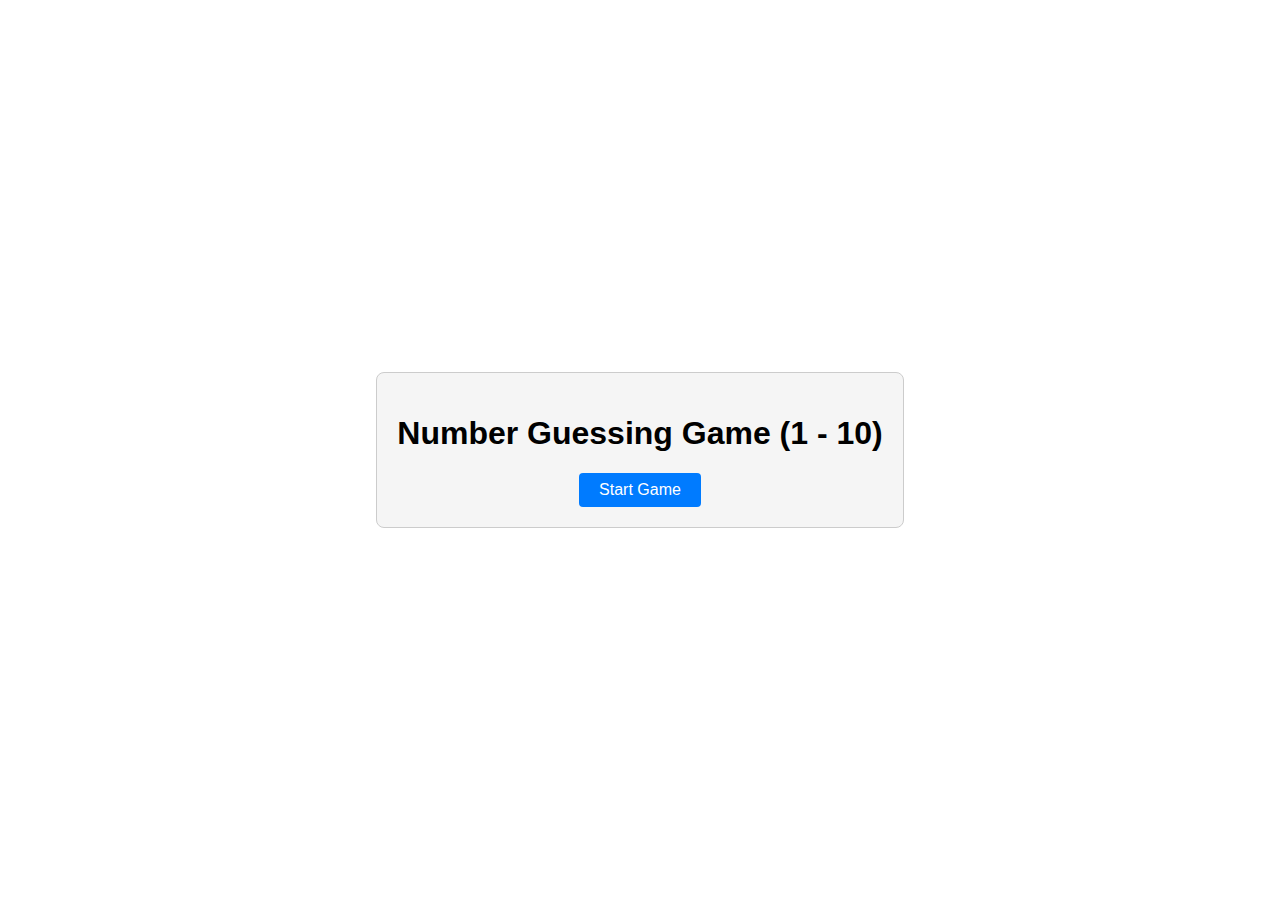
<file: NUMBER GUESSING GAME/index.html>
<!DOCTYPE html>
<html lang="en">
<head>
    <meta charset="UTF-8">
    <meta name="viewport" content="width=device-width, initial-scale=1.0">
    <title>Number Guessing Game</title>
    <link rel="stylesheet" href="style.css">
</head>
<body>
    <div class="container">
        <h1>Number Guessing Game (1 - 10)</h1>
        <button id="start">Start Game</button>
    </div>
    <script src="script.js"></script>
</body>
</html>
</file>
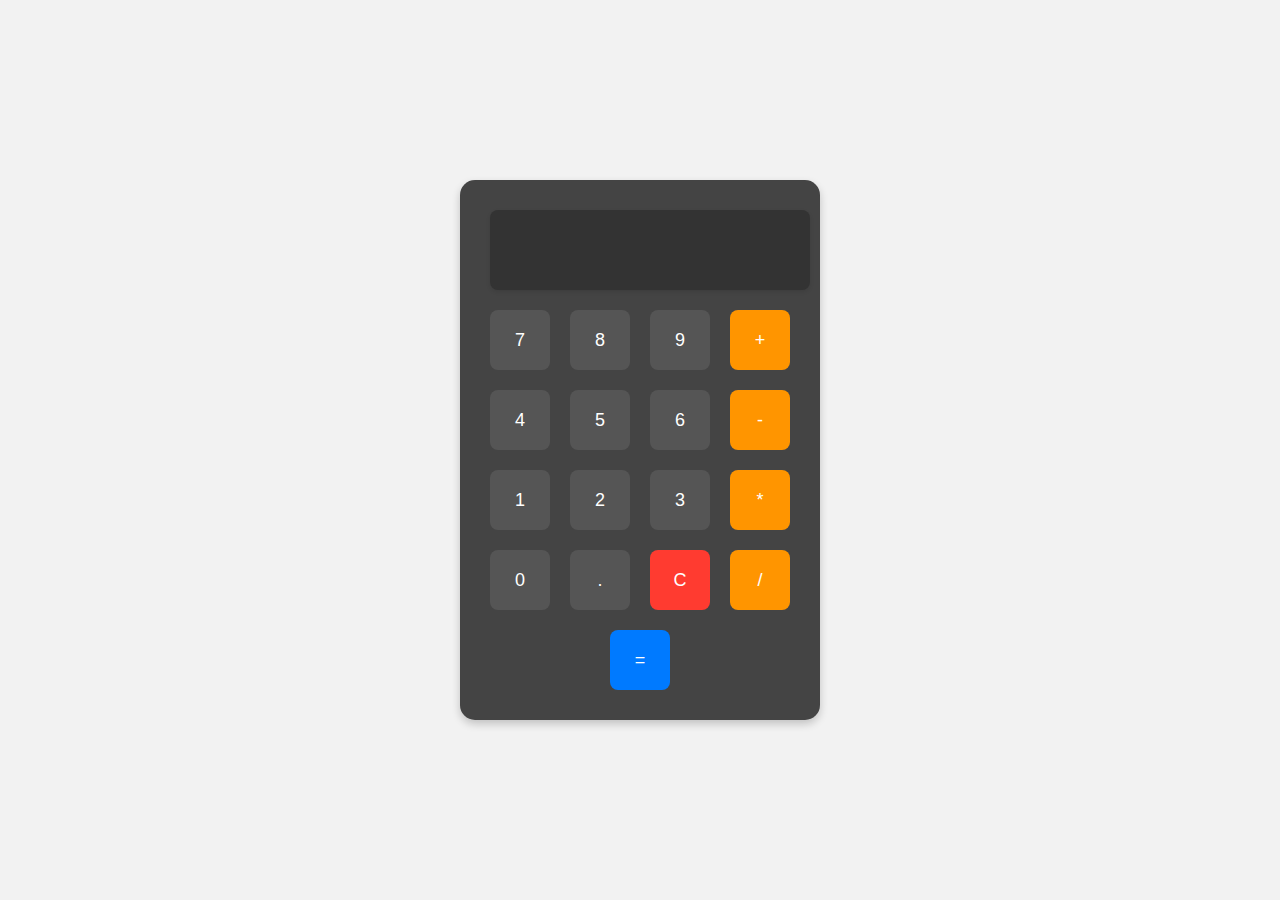
<file: SIMPLE CALCULATOR/index.html>
<!DOCTYPE html>
<html lang="en">
<head>
    <meta charset="UTF-8">
    <meta name="viewport" content="width=device-width, initial-scale=1.0">
    <title>Simple Calculator</title>
    <link rel="stylesheet" href="style.css">
</head>
<body>
    <div class="calculator">
        <table>
            <tr>
                <td colspan="4" class="display">
                    <input type="text" id="display" readonly>
                </td>
            </tr>
            <tr>
                <td><button class="number" onclick="appendValue('7')">7</button></td>
                <td><button class="number" onclick="appendValue('8')">8</button></td>
                <td><button class="number" onclick="appendValue('9')">9</button></td>
                <td><button class="operator" onclick="appendValue('+')">+</button></td>
            </tr>
            <tr>
                <td><button class="number" onclick="appendValue('4')">4</button></td>
                <td><button class="number" onclick="appendValue('5')">5</button></td>
                <td><button class="number" onclick="appendValue('6')">6</button></td>
                <td><button class="operator" onclick="appendValue('-')">-</button></td>
            </tr>
            <tr>
                <td><button class="number" onclick="appendValue('1')">1</button></td>
                <td><button class="number" onclick="appendValue('2')">2</button></td>
                <td><button class="number" onclick="appendValue('3')">3</button></td>
                <td><button class="operator" onclick="appendValue('*')">*</button></td>
            </tr>
            <tr>
                <td><button class="number" onclick="appendValue('0')">0</button></td>
                <td><button class="decimal" onclick="appendValue('.')">.</button></td>
                <td><button class="clear" onclick="clearDisplay()">C</button></td>
                <td><button class="operator" onclick="appendValue('/')">/</button></td>
            </tr>
            <tr>
                <td colspan="4"><button class="calculate" onclick="calculate()">=</button></td>
            </tr>
        </table>
    </div>
    <script src="script.js"></script>
</body>
</html>
</file>
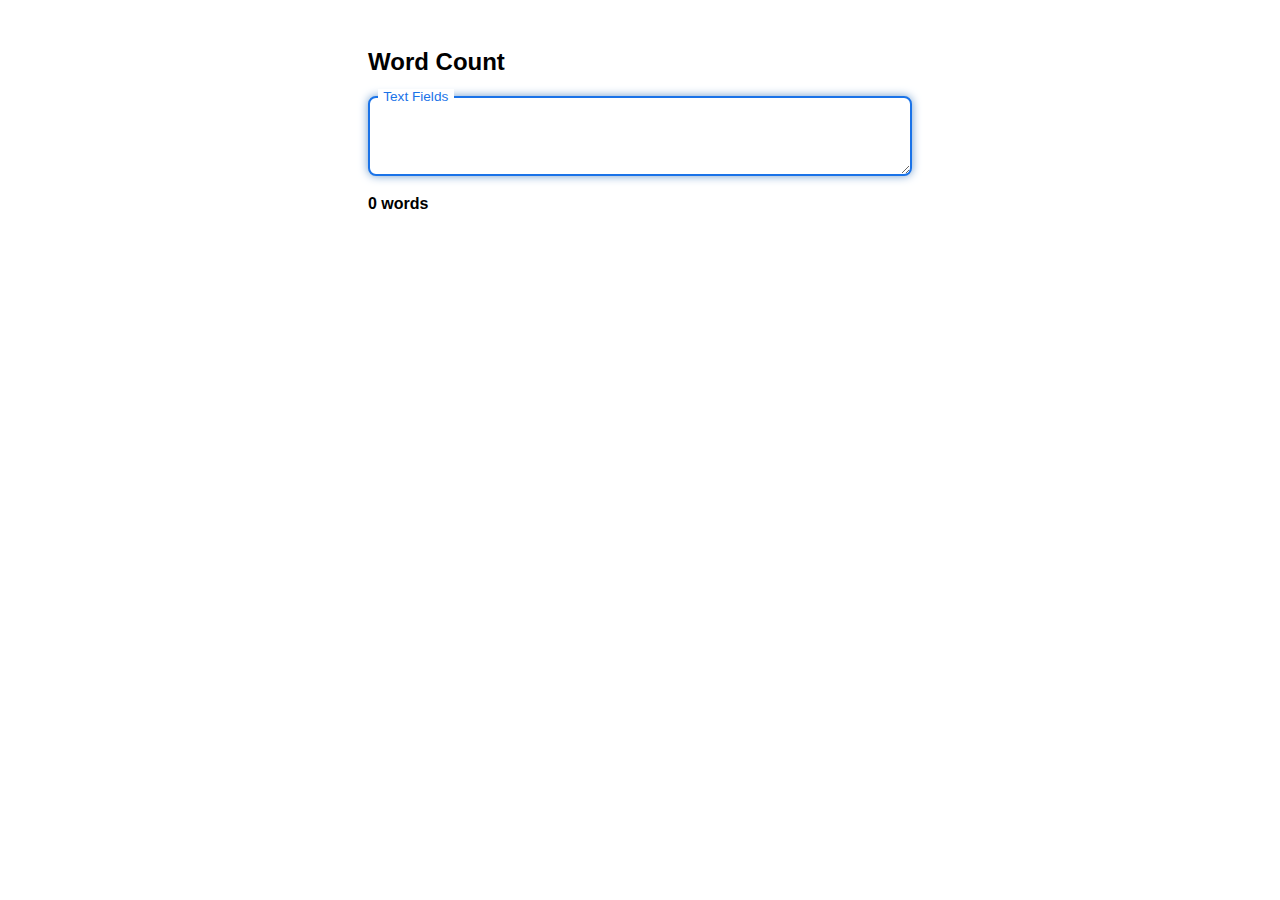
<file: WORD COUNT/word.html>
<!DOCTYPE html>
<html>
<head>
    <title>Word Count</title>
    <link rel="stylesheet" href="styles.css">
</head>
<body>
    <div class="ui-input-container">
        <h2>Word Count</h2>
        <label class="ui-form-input-container">
            <textarea class="ui-form-input" id="word-count-input" autofocus></textarea>
            <span class="form-input-label">Text Fields</span>
        </label>
        <p aria-live="polite">
            <strong><span id="word-count">0</span> words</strong>
        </p>
    </div>
    <script src="script.js"></script>
</body>
</html>
</file>
<file: NUMBER GUESSING GAME/style.css>
body {
    font-family: Arial, sans-serif;
    display: flex;
    justify-content: center;
    align-items: center;
    height: 100vh;
    margin: 0;
}

.container {
    text-align: center;
    padding: 20px;
    border: 1px solid #ccc;
    border-radius: 8px;
    background-color: #f5f5f5;
}

button {
    padding: 8px 20px;
    font-size: 16px;
    background-color: #007bff;
    color: #fff;
    border: none;
    border-radius: 4px;
    cursor: pointer;
}

button:hover {
    background-color: #0056b3;
}
</file>
<file: SIMPLE CALCULATOR/style.css>
body {
    font-family: Arial, sans-serif;
    display: flex;
    justify-content: center;
    align-items: center;
    height: 100vh;
    margin: 0;
    background-color: #f2f2f2;
}

.calculator {
    background-color: #444;
    border-radius: 15px;
    box-shadow: 0 4px 8px rgba(0, 0, 0, 0.2);
    padding: 20px;
}

table {
    width: 300px;
    border-collapse: collapse;
    margin: 0 auto;
}

td {
    text-align: center;
    padding: 10px;
}

td.display {
    padding: 10px;
    text-align: right;
}

button {
    width: 60px;
    height: 60px;
    font-size: 18px;
    font-family: 'Helvetica', sans-serif;
    border: none;
    border-radius: 8px;
    cursor: pointer;
    transition: background-color 0.2s ease;
}

.number {
    background-color: #555;
    color: #fff;
}

.operator {
    background-color: #ff9500;
    color: #fff;
}

.decimal {
    background-color: #555;
    color: #fff;
}

.clear {
    background-color: #ff3b30;
    color: #fff;
}

.calculate {
    background-color: #007aff;
    color: #fff;
}

button:hover {
    background-color: #666;
}

td.display {
    padding: 10px;
    text-align: right;
}

#display {
    width: 100%;
    height: 60px;
    font-size: 24px;
    font-family: 'Helvetica', sans-serif;
    border: none;
    border-radius: 8px;
    background-color: #333;
    color: #fff;
    padding: 10px;
    text-align: right;
    box-shadow: 0 2px 4px rgba(0, 0, 0, 0.1);
}
</file>
<file: WORD COUNT/styles.css>
* {
    padding: 0;
    margin: 0;
    box-sizing: border-box;
    font-family: sans-serif;   
}

.ui-input-container { 
    background-color: #fff;
    padding: 3rem;
    border-radius: 4px;
    width: 50%;
    margin: 0 auto;
}

.ui-input-container h2 {
    font-family: sans-serif;
    margin-bottom: 20px;
    font-weight: 700;
    text-transform: capitalize;
}

.ui-form-input-container {
    position: relative;
    font-size: 1rem;
    margin-bottom: 15px;
    display: block;
}

.ui-form-input {
    padding: 13px 15px;
    border-radius: 8px;
    border: 2px solid #1a73e8;
    outline: 0;
    width: 100%;
    box-shadow: 0 0 10px #719ECE;
    
}

.form-input-label {
    position: absolute;
    top: -7px;
    left: 10px;
    color: #1a73e8;
    font-size: 0.85rem;
    padding-right: 0.33rem;
    padding-left: 0.33rem;
    background: #fff;
    transition: all 0.15s cubic-bezier(0.4, 0, 0.2, 1);
    font-family: sans-serif;
    text-transform: capitalize;
}

textarea {
    min-height: 6em;
    max-height: 50vh;
    width: 100%;
}
</file>
